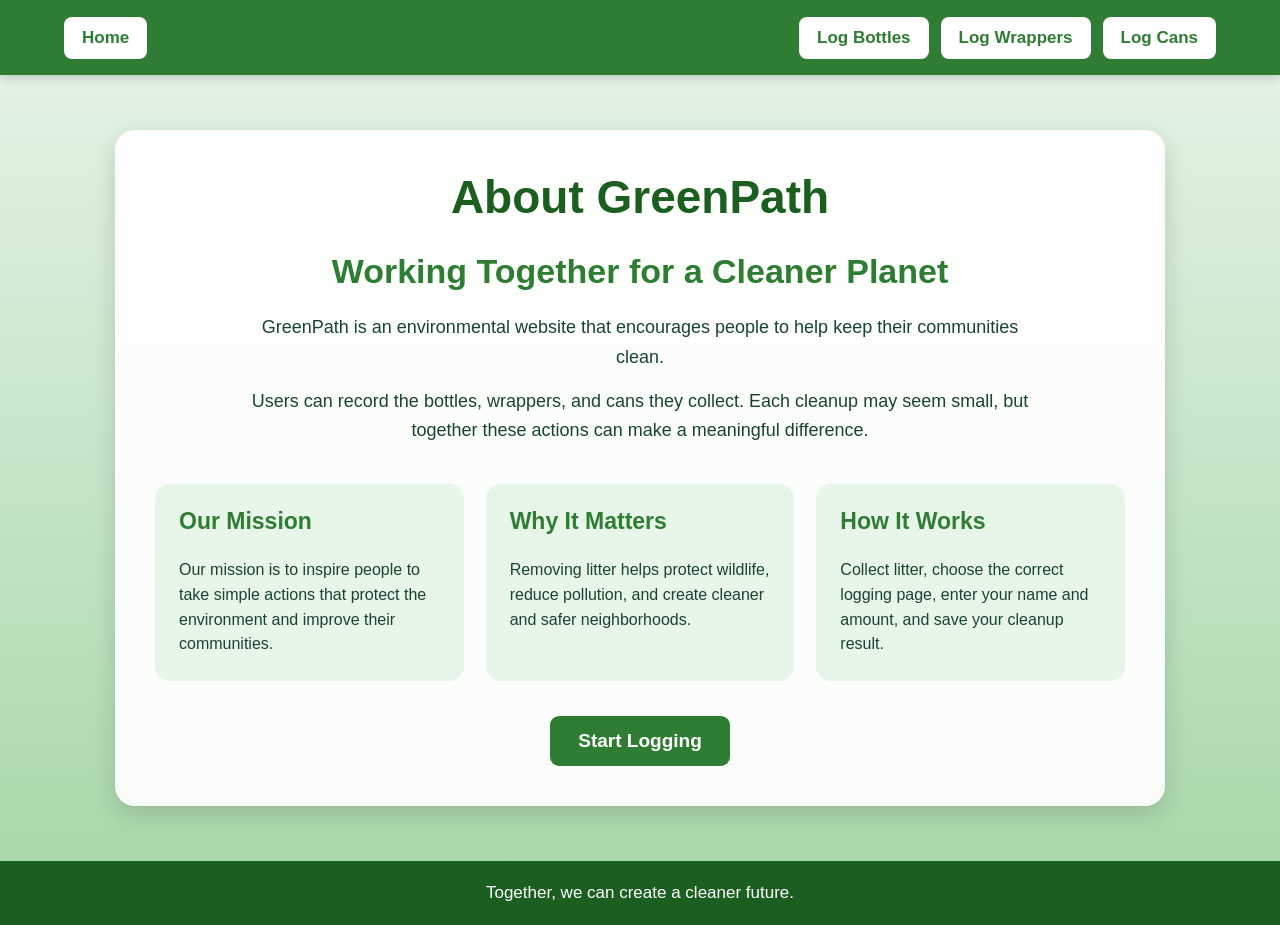
<file: about.html>
<!DOCTYPE html>
<html lang="en">

<head>
    <meta charset="UTF-8">
    <meta name="viewport" content="width=device-width, initial-scale=1.0">

    <title>About GreenPath</title>

    <link rel="stylesheet" href="style.css">
</head>

<body>

<header class="top-header">
    <a href="index.html" class="nav-button">Home</a>

    <nav class="top-navigation">
        <a href="click-me.html">Log Bottles</a>
        <a href="click-me2.html">Log Wrappers</a>
        <a href="click-me3.html">Log Cans</a>
    </nav>
</header>

<main class="about-page">

    <section class="about-card">

        <h1 class="page-title">About GreenPath</h1>

        <h2>Working Together for a Cleaner Planet</h2>

        <p>
            GreenPath is an environmental website that encourages people
            to help keep their communities clean.
        </p>

        <p>
            Users can record the bottles, wrappers, and cans they collect.
            Each cleanup may seem small, but together these actions can make
            a meaningful difference.
        </p>

        <div class="about-grid">

            <article class="about-box">
                <h3>Our Mission</h3>

                <p>
                    Our mission is to inspire people to take simple actions
                    that protect the environment and improve their communities.
                </p>
            </article>

            <article class="about-box">
                <h3>Why It Matters</h3>

                <p>
                    Removing litter helps protect wildlife, reduce pollution,
                    and create cleaner and safer neighborhoods.
                </p>
            </article>

            <article class="about-box">
                <h3>How It Works</h3>

                <p>
                    Collect litter, choose the correct logging page, enter
                    your name and amount, and save your cleanup result.
                </p>
            </article>

        </div>

        <div class="about-action">
            <a href="click-me.html" class="large-action-button">
                Start Logging
            </a>
        </div>

    </section>

</main>

<footer>
    Together, we can create a cleaner future.
</footer>

</body>
</html>
</file>
<file: style.css>
* {
    box-sizing: border-box;
}

body {
    margin: 0;
    min-height: 100vh;
    font-family: Arial, sans-serif;
    background: linear-gradient(180deg, #e8f5e9, #a5d6a7);
    color: #1b4332;
}

a {
    text-decoration: none;
}

.top-header {
    min-height: 75px;
    padding: 15px 5%;
    display: flex;
    justify-content: space-between;
    align-items: center;
    background-color: #2e7d32;
    box-shadow: 0 3px 10px rgba(0, 0, 0, 0.18);
}

.top-navigation {
    display: flex;
    gap: 12px;
    flex-wrap: wrap;
}

.top-navigation a,
.nav-button {
    display: inline-block;
    padding: 11px 18px;
    border-radius: 8px;
    background-color: white;
    color: #2e7d32;
    font-size: 17px;
    font-weight: bold;
    line-height: normal;
    transition: transform 0.2s, background-color 0.2s;
}

.top-navigation a:hover,
.nav-button:hover {
    background-color: #dcedc8;
    transform: translateY(-2px);
}

.homepage {
    width: min(1150px, 92%);
    margin: auto;
    padding: 55px 0;
}

.hero-section {
    max-width: 850px;
    margin: auto;
    text-align: center;
}

h1 {
    margin: 0 0 14px;
    color: #1b5e20;
    font-size: clamp(46px, 7vw, 76px);
}

h2 {
    margin-bottom: 22px;
    color: #2e7d32;
    font-size: clamp(24px, 3vw, 34px);
}

.hero-section p {
    max-width: 800px;
    margin: 12px auto;
    font-size: 19px;
    line-height: 1.65;
}

.action-cards {
    margin-top: 50px;
    display: grid;
    grid-template-columns: repeat(3, 1fr);
    gap: 24px;
}

.action-card {
    padding: 22px;
    border-radius: 18px;
    background-color: rgba(255, 255, 255, 0.92);
    color: #1b4332;
    text-align: center;
    box-shadow: 0 7px 20px rgba(0, 0, 0, 0.14);
    transition: transform 0.25s, box-shadow 0.25s;
}

.action-card:hover {
    transform: translateY(-7px);
    box-shadow: 0 12px 26px rgba(0, 0, 0, 0.2);
}

.action-card img {
    width: 100%;
    height: 220px;
    object-fit: contain;
}

.action-card h3 {
    margin: 15px 0 8px;
    color: #2e7d32;
    font-size: 25px;
}

.action-card p {
    margin: 0;
    font-size: 16px;
    line-height: 1.45;
}

button {
    padding: 11px 20px;
    border: none;
    border-radius: 8px;
    background-color: #2e7d32;
    color: white;
    font-size: 18px;
    cursor: pointer;
}

button:hover {
    background-color: #1b5e20;
}

footer {
    padding: 22px;
    background-color: #1b5e20;
    color: white;
    text-align: center;
    font-size: 17px;
}

@media screen and (max-width: 800px) {
    .top-header {
        flex-direction: column;
        gap: 12px;
    }

    .top-navigation {
        justify-content: center;
    }

    .action-cards {
        grid-template-columns: 1fr;
    }

    .action-card img {
        height: 200px;
    }
}
.logging-page {
    width: min(1100px, 92%);
    margin: auto;
    padding: 45px 0;
}

.logging-card {
    max-width: 700px;
    margin: auto;
    padding: 35px;
    border-radius: 18px;
    background-color: rgba(255, 255, 255, 0.94);
    box-shadow: 0 8px 22px rgba(0, 0, 0, 0.15);
}

.page-title {
    margin: 0 0 10px;
    text-align: center;
    font-size: 46px;
}

.page-description {
    width: 100%;
    margin-bottom: 30px;
    text-align: center;
    font-size: 18px;
}

.form-group {
    margin-bottom: 22px;
}

.form-group label {
    display: block;
    margin-bottom: 8px;
    color: #1b4332;
    font-size: 18px;
    font-weight: bold;
}

.form-group input {
    width: 100%;
    padding: 13px;
    border: 2px solid #a5d6a7;
    border-radius: 8px;
    font-size: 17px;
}

.form-group input:focus {
    outline: none;
    border-color: #2e7d32;
}

.form-buttons {
    display: flex;
    gap: 12px;
    flex-wrap: wrap;
}

.secondary-button {
    background-color: #1976d2;
}

.secondary-button:hover {
    background-color: #0d47a1;
}

.success-message {
    width: 100%;
    margin-top: 20px;
    color: #1b5e20;
    text-align: left;
    font-weight: bold;
}

.results-box {
    margin-top: 25px;
}

.results-table {
    width: 100%;
    border-collapse: collapse;
    background-color: white;
}

.results-table th,
.results-table td {
    padding: 12px;
    border: 1px solid #b7cdb8;
    text-align: left;
}

.results-table th {
    background-color: #2e7d32;
    color: white;
}

.grand-total {
    width: 100%;
    margin-top: 18px;
    text-align: left;
    font-size: 19px;
    font-weight: bold;
}

.logging-images {
    margin-top: 35px;
    display: grid;
    grid-template-columns: repeat(3, 1fr);
    gap: 24px;
}

.logging-images img {
    width: 100%;
    height: 240px;
    padding: 15px;
    object-fit: contain;
    border-radius: 16px;
    background-color: rgba(255, 255, 255, 0.8);
}

@media screen and (max-width: 800px) {
    .logging-card {
        padding: 24px;
    }

    .logging-images {
        grid-template-columns: 1fr;
    }

    .logging-images img {
        height: 210px;
    }

    .form-buttons {
        flex-direction: column;
    }

    .form-buttons button {
        width: 100%;
    }
}
.about-page {
    width: min(1050px, 92%);
    margin: auto;
    padding: 55px 0;
}

.about-card {
    padding: 40px;
    border-radius: 20px;
    background-color: rgba(255, 255, 255, 0.93);
    box-shadow: 0 8px 24px rgba(0, 0, 0, 0.15);
    text-align: center;
}

.about-card > p {
    max-width: 800px;
    margin: 14px auto;
    font-size: 18px;
    line-height: 1.65;
}

.about-grid {
    display: grid;
    grid-template-columns: repeat(3, 1fr);
    gap: 22px;
    margin-top: 38px;
}

.about-box {
    padding: 24px;
    border-radius: 15px;
    background-color: #e8f5e9;
    text-align: left;
}

.about-box h3 {
    margin-top: 0;
    color: #2e7d32;
    font-size: 23px;
}

.about-box p {
    margin: 0;
    font-size: 16px;
    line-height: 1.55;
}

.about-action {
    margin-top: 35px;
}

.large-action-button {
    display: inline-block;
    padding: 14px 28px;
    border-radius: 9px;
    background-color: #2e7d32;
    color: white;
    font-size: 19px;
    font-weight: bold;
    line-height: normal;
}

.large-action-button:hover {
    background-color: #1b5e20;
}

@media screen and (max-width: 800px) {
    .about-card {
        padding: 26px;
    }

    .about-grid {
        grid-template-columns: 1fr;
    }
}
/* =====================================================
   ENHANCED GREENPATH HOMEPAGE
   ===================================================== */

html {
    scroll-behavior: smooth;
}

.home-header {
    position: relative;
    z-index: 10;
    padding: 14px 5%;
    background-color: #123d23;
}

.brand-name {
    display: flex;
    align-items: center;
    gap: 8px;
    color: white;
    font-size: 25px;
    font-weight: bold;
}

.brand-leaf {
    font-size: 30px;
}

.home-header .top-navigation a {
    padding: 9px 12px;
    background-color: transparent;
    color: white;
    font-size: 15px;
}

.home-header .top-navigation a:hover {
    background-color: rgba(255, 255, 255, 0.16);
    color: white;
}

/* Hero */

.new-hero {
    position: relative;
    min-height: 570px;
    display: flex;
    align-items: center;
    padding: 70px 7%;
    overflow: hidden;
    background-image: url("greenpath-hero.jpg");
    background-position: center;
    background-size: cover;
    color: white;
}

.hero-overlay {
    position: absolute;
    inset: 0;
    background:
        linear-gradient(
            90deg,
            rgba(4, 35, 18, 0.88) 0%,
            rgba(4, 35, 18, 0.68) 45%,
            rgba(4, 35, 18, 0.18) 100%
        );
}

.hero-content {
    position: relative;
    z-index: 1;
    max-width: 700px;
}

.hero-label,
.section-label {
    margin: 0 0 10px;
    color: #9be15d;
    font-size: 16px;
    font-weight: bold;
    letter-spacing: 1.5px;
    text-transform: uppercase;
}

.hero-content h1 {
    margin: 0;
    color: white;
    font-size: clamp(64px, 10vw, 112px);
    line-height: 0.95;
}

.hero-content h2 {
    margin: 20px 0 12px;
    color: #b8ef8a;
    font-size: clamp(28px, 4vw, 44px);
}

.hero-content > p:not(.hero-label) {
    max-width: 620px;
    margin: 0 0 28px;
    color: white;
    font-size: 20px;
    line-height: 1.6;
}

.hero-button,
.closing-button {
    display: inline-block;
    padding: 14px 27px;
    border-radius: 30px;
    background-color: #43a047;
    color: white;
    font-size: 18px;
    font-weight: bold;
    transition:
        transform 0.2s,
        background-color 0.2s,
        box-shadow 0.2s;
}

.hero-button:hover,
.closing-button:hover {
    background-color: #2e7d32;
    transform: translateY(-3px);
    box-shadow: 0 9px 18px rgba(0, 0, 0, 0.22);
}

/* Why GreenPath */

.why-section {
    width: min(1180px, 90%);
    margin: auto;
    padding: 75px 0;
    display: grid;
    grid-template-columns: 1fr 1fr;
    gap: 55px;
    align-items: center;
}

.why-text h2,
.section-heading h2,
.closing-section h2 {
    margin: 0 0 20px;
    color: #174d2a;
    font-size: clamp(30px, 4vw, 44px);
}

.why-text p {
    margin: 0 0 16px;
    font-size: 18px;
    line-height: 1.7;
}

.why-text strong {
    color: #2e7d32;
    font-size: 19px;
}

.why-image img {
    width: 100%;
    height: 390px;
    display: block;
    object-fit: cover;
    border-radius: 22px;
    box-shadow: 0 12px 30px rgba(0, 0, 0, 0.18);
}

/* Logging section */

.logging-section {
    padding: 70px 5%;
    background-color: #f8fbf6;
}

.section-heading {
    max-width: 760px;
    margin: 0 auto 40px;
    text-align: center;
}

.section-heading > p:not(.section-label) {
    margin: 0;
    font-size: 18px;
    line-height: 1.6;
}

.logging-section .action-cards {
    width: min(1150px, 100%);
    margin: auto;
}

.logging-section .action-card {
    overflow: hidden;
    padding: 0;
    border: 1px solid #d9e7d5;
    background-color: white;
    text-align: left;
}

.logging-section .action-card img {
    width: 100%;
    height: 245px;
    padding: 18px;
    object-fit: contain;
}

.action-card-content {
    padding: 0 24px 26px;
}

.logging-section .action-card h3 {
    margin-top: 0;
    font-size: 27px;
}

.logging-section .action-card p {
    min-height: 48px;
    margin-bottom: 22px;
}

.card-button {
    display: inline-block;
    padding: 11px 18px;
    border-radius: 25px;
    background-color: #2e7d32;
    color: white;
    font-size: 15px;
    font-weight: bold;
}

.bottle-card {
    border-top: 5px solid #1976d2 !important;
}

.wrapper-card {
    border-top: 5px solid #ef8b22 !important;
}

.can-card {
    border-top: 5px solid #43a047 !important;
}

/* Facts section */

.facts-section {
    margin: 0;
    padding: 75px 5%;
    border-radius: 0;
    background-color: #eaf4e5;
}

.fact-grid{
    width:min(1200px,100%);
    margin:auto;

    display:grid;
    grid-template-columns:repeat(3,1fr);
    gap:30px;
}

.fact-card{
    display:flex;
    flex-direction:column;
    overflow:hidden;
    border-radius:18px;
    background:white;
    border:1px solid #d7e5d2;
    box-shadow:0 8px 20px rgba(0,0,0,.12);
}

.fact-card img {
    width: 100%;
    height: 220px;
    display: block;
    object-fit: cover;
    object-position: center;
    border-top-left-radius: 16px;
    border-top-right-radius: 16px;
}

.fact-content {
    display: flex;
    flex: 1;
    flex-direction: column;
    padding: 24px 24px 32px;
}

.fact-content p {
    flex: 1;
    margin: 0 0 18px;
    font-size: 16px;
    line-height: 1.6;
}

.fact-source {
    display: block;
    margin-top: auto;
    padding: 10px 0 2px;
    color: #2e7d32;
    font-size: 16px;
    font-weight: bold;
    line-height: 1.5;
}

/* Closing section */

.closing-section {
    padding: 55px 7%;
    display: flex;
    justify-content: space-between;
    align-items: center;
    gap: 35px;
    background-color: white;
}

.closing-section h2 {
    margin-bottom: 9px;
}

.closing-section p:not(.section-label) {
    margin: 0;
    font-size: 18px;
}

/* Footer */

.new-footer {
    padding: 40px 6% 22px;
    background-color: #103c22;
    text-align: left;
}

.footer-content {
    width: min(1150px, 100%);
    margin: auto;
    display: flex;
    justify-content: space-between;
    gap: 40px;
}

.footer-content h3 {
    margin: 0 0 9px;
    font-size: 25px;
}

.footer-content p {
    max-width: 380px;
    margin: 0;
    line-height: 1.6;
}

.footer-links {
    display: flex;
    gap: 18px;
    flex-wrap: wrap;
    align-items: center;
}

.footer-links a {
    color: white;
}

.footer-links a:hover {
    text-decoration: underline;
}

.copyright {
    width: min(1150px, 100%);
    margin: 35px auto 0;
    padding-top: 20px;
    border-top: 1px solid rgba(255, 255, 255, 0.25);
    text-align: center;
    font-size: 14px;
}

/* Homepage mobile design */

@media screen and (max-width: 800px) {
    .home-header {
        position: relative;
    }

    .new-hero {
        min-height: 520px;
        padding: 65px 7%;
        background-position: 60% center;
    }

    .hero-overlay {
        background-color: rgba(4, 35, 18, 0.64);
    }

    .why-section {
        grid-template-columns: 1fr;
        padding: 55px 0;
    }

    .why-image {
        order: -1;
    }

    .why-image img {
        height: 290px;
    }

    .closing-section {
        flex-direction: column;
        align-items: flex-start;
    }

    .footer-content {
        flex-direction: column;
    }
}
@media(max-width:900px){

.fact-grid{
    grid-template-columns:1fr;
}

.fact-card img{
    height:250px;
}

}
/* Community impact dashboard */

.impact-section {
    padding: 70px 5%;
    background:
        linear-gradient(
            135deg,
            #123d23,
            #1b5e20
        );
    color: white;
}

.impact-section .section-heading h2 {
    color: white;
}

.impact-section .section-heading > p:not(.section-label) {
    color: rgba(255, 255, 255, 0.88);
}

.impact-grid {
    width: min(1150px, 100%);
    margin: auto;
    display: grid;
    grid-template-columns: repeat(4, 1fr);
    gap: 22px;
}

.impact-card {
    min-height: 150px;
    padding: 25px;
    display: flex;
    align-items: center;
    gap: 18px;
    border: 1px solid rgba(255, 255, 255, 0.24);
    border-radius: 18px;
    background-color: rgba(255, 255, 255, 0.11);
    box-shadow: 0 8px 22px rgba(0, 0, 0, 0.18);
    transition:
        transform 0.2s,
        background-color 0.2s;
}

.impact-card:hover {
    transform: translateY(-5px);
    background-color: rgba(255, 255, 255, 0.17);
}

.impact-icon {
    font-size: 46px;
}

.impact-number {
    width: 100%;
    margin: 0 0 5px;
    color: white;
    font-size: 42px;
    font-weight: bold;
    line-height: 1;
}

.impact-name {
    width: 100%;
    margin: 0;
    color: #c9efa9;
    font-size: 16px;
    font-weight: bold;
    line-height: 1.4;
}

.total-impact-card {
    border-color: #9be15d;
    background-color: rgba(155, 225, 93, 0.18);
}

@media screen and (max-width: 1000px) {
    .impact-grid {
        grid-template-columns: repeat(2, 1fr);
    }
}

@media screen and (max-width: 600px) {
    .impact-grid {
        grid-template-columns: 1fr;
    }

    .impact-card {
        min-height: 125px;
    }
}

/* Community goal */

.goal-section {
    padding: 55px 5%;
    background-color: #f6fbf3;
}

.goal-content {
    width: min(1150px, 100%);
    margin: auto;
    padding: 38px;
    display: grid;
    grid-template-columns: 1fr 1fr;
    gap: 50px;
    align-items: center;
    border: 1px solid #d8e7d3;
    border-radius: 22px;
    background-color: white;
    box-shadow: 0 9px 24px rgba(0, 0, 0, 0.1);
}

.goal-text h2 {
    margin: 0 0 14px;
    color: #174d2a;
    font-size: clamp(29px, 4vw, 40px);
}

.goal-text p:not(.section-label) {
    margin: 0;
    font-size: 17px;
    line-height: 1.6;
}

.goal-progress-box {
    padding: 28px;
    border-radius: 18px;
    background-color: #edf7e8;
}

.goal-numbers {
    margin-bottom: 13px;
    display: flex;
    align-items: baseline;
    gap: 8px;
    color: #2e7d32;
    font-size: 18px;
    font-weight: bold;
}

#goalCurrent {
    font-size: 35px;
}

.progress-track {
    width: 100%;
    height: 22px;
    overflow: hidden;
    border-radius: 20px;
    background-color: #cfe4c8;
}

.progress-fill {
    width: 0;
    height: 100%;
    border-radius: 20px;
    background:
        linear-gradient(
            90deg,
            #43a047,
            #9be15d
        );
    transition: width 0.8s ease;
}

.goal-percent {
    margin: 12px 0 0;
    color: #1b5e20;
    font-weight: bold;
}

@media screen and (max-width: 800px) {
    .goal-content {
        padding: 28px;
        grid-template-columns: 1fr;
        gap: 28px;
    }
}
</file>
